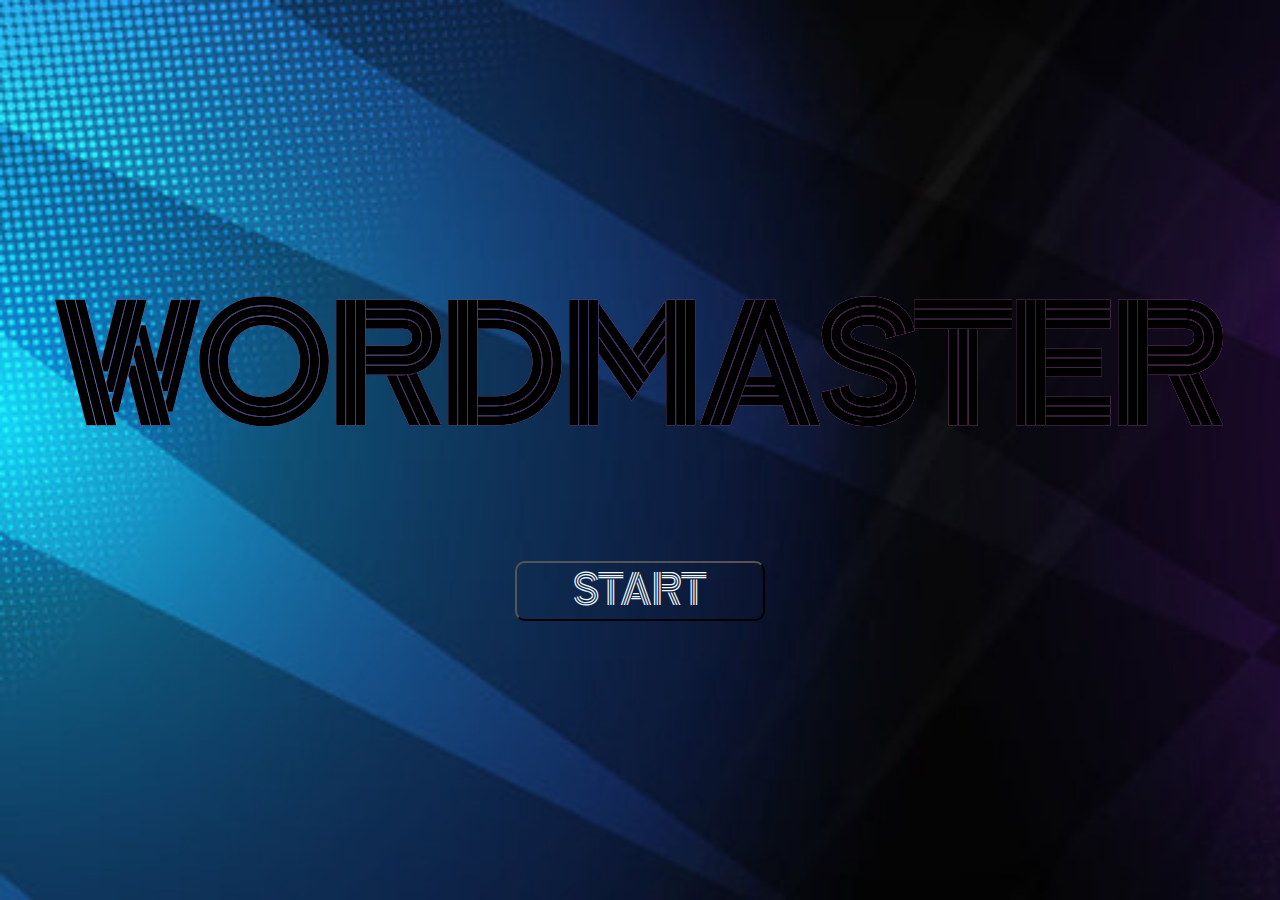
<file: index.html>
<!DOCTYPE html>
<html lang="en">
<head>
    <meta charset="UTF-8">
    <meta name="viewport" content="width=device-width, initial-scale=1.0">
    <title>Document</title>
    <link rel="stylesheet" href="page1.css">
</head>
<body>
    
    <div id="background-img">
        <h1>WORDMASTER</h1>
        <button type="button" class="start" id="started">START</button>
        <!-- <img src="./page2.html" alt=""> -->
    </div>
    
<script src="page1.js"></script>
</body>
</html>
</file>
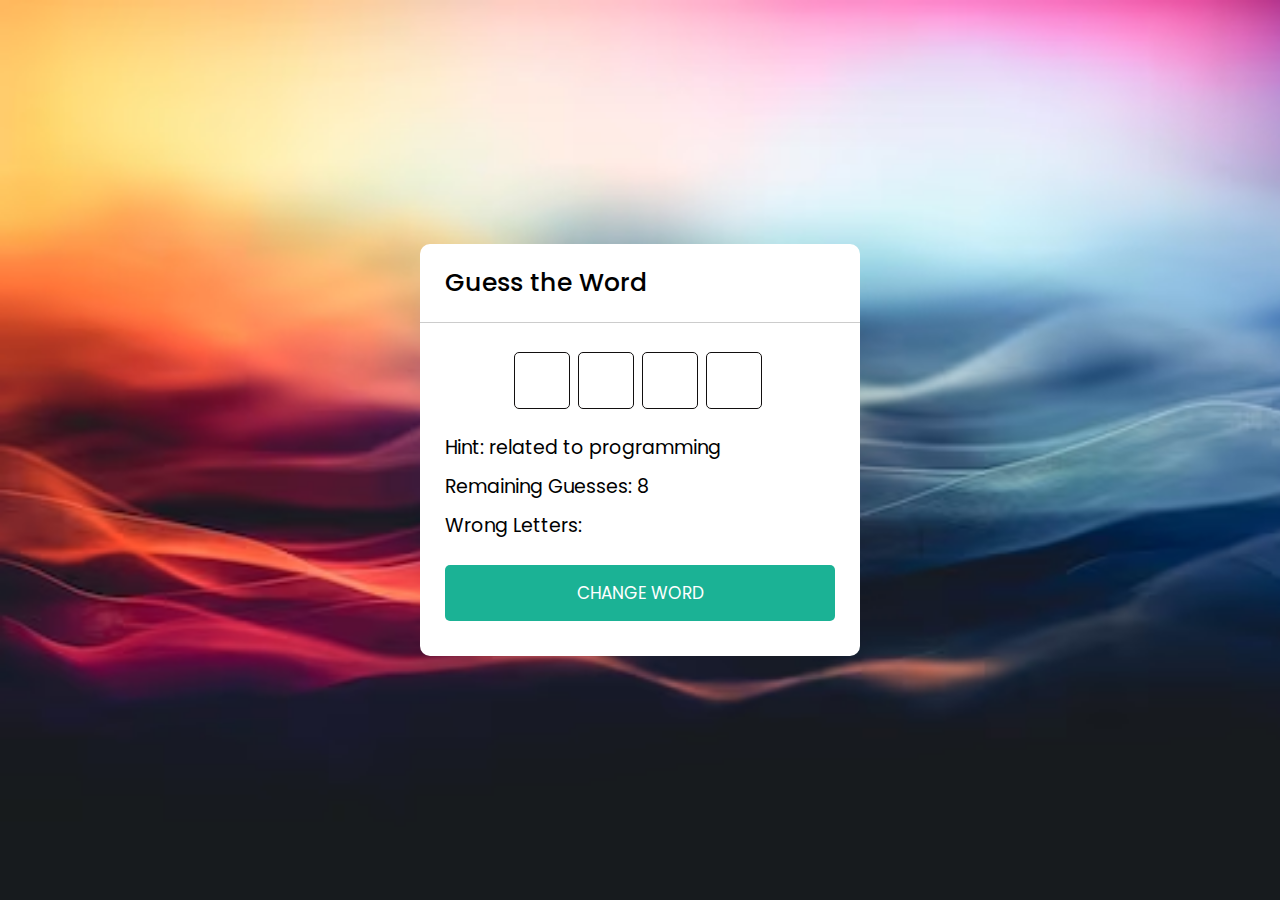
<file: game.html>
<!DOCTYPE html>
<html lang="en">
<head>
    <meta charset="UTF-8">
    <meta name="viewport" content="width=device-width, initial-scale=1.0">
    <title>Guess the word</title>
    <link rel="stylesheet" href="game.css">
</head>
<body>
    <div class="wrapper">
        <h1>Guess the Word</h1>
        <div class="content">
            <input type="text" class="typing-input" maxlength="1">
            <div class="inputs"></div>
            <div class="details">
                <p class="hint span">Hint: <span></span></p>
                <p class="guess-left">Remaining Guesses: <span></span></p>
                <p class="wrong-letter">Wrong Letters: <span></span></p>
            </div>
            <button class="reset-btn">CHANGE WORD</button>
        </div>
    </div>
    <script src="game.js"></script>
</body> 
</html>
</file>
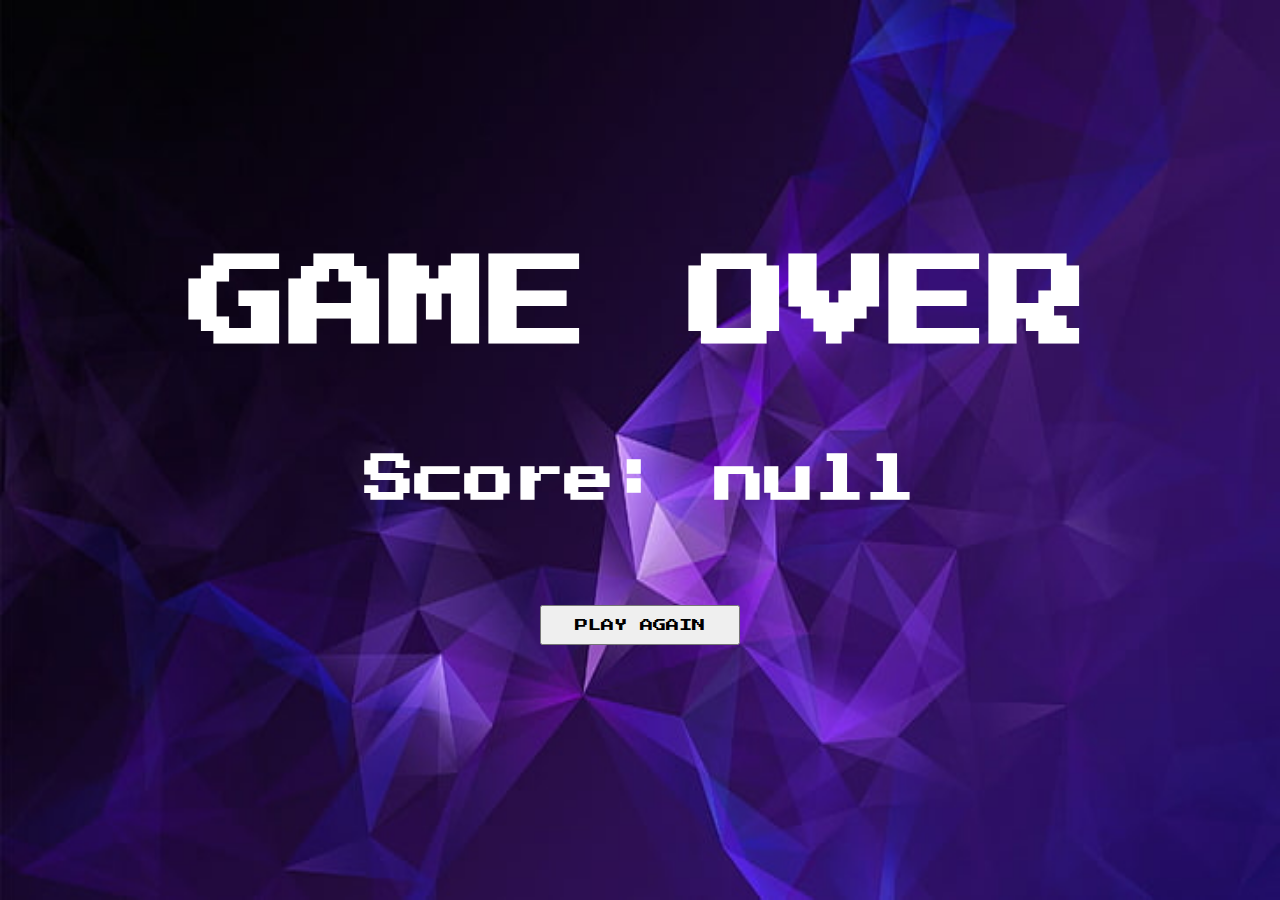
<file: gameover.html>
<!DOCTYPE html>
<html lang="en">
<head>
    <meta charset="UTF-8">
    <meta name="viewport" content="width=device-width, initial-scale=1.0">
    <title>Document</title>
    <link rel="stylesheet" href="gameover.css">
</head>
<body>
    <div id="background-img">
        <h1>GAME OVER</h1>
        <h3 id="score">SCORE:</h3>
        <button type="button" class="start" id="started">PLAY AGAIN</button>
    </div>
<script src="gamescript.js"></script>
</body>
</html>
</file>
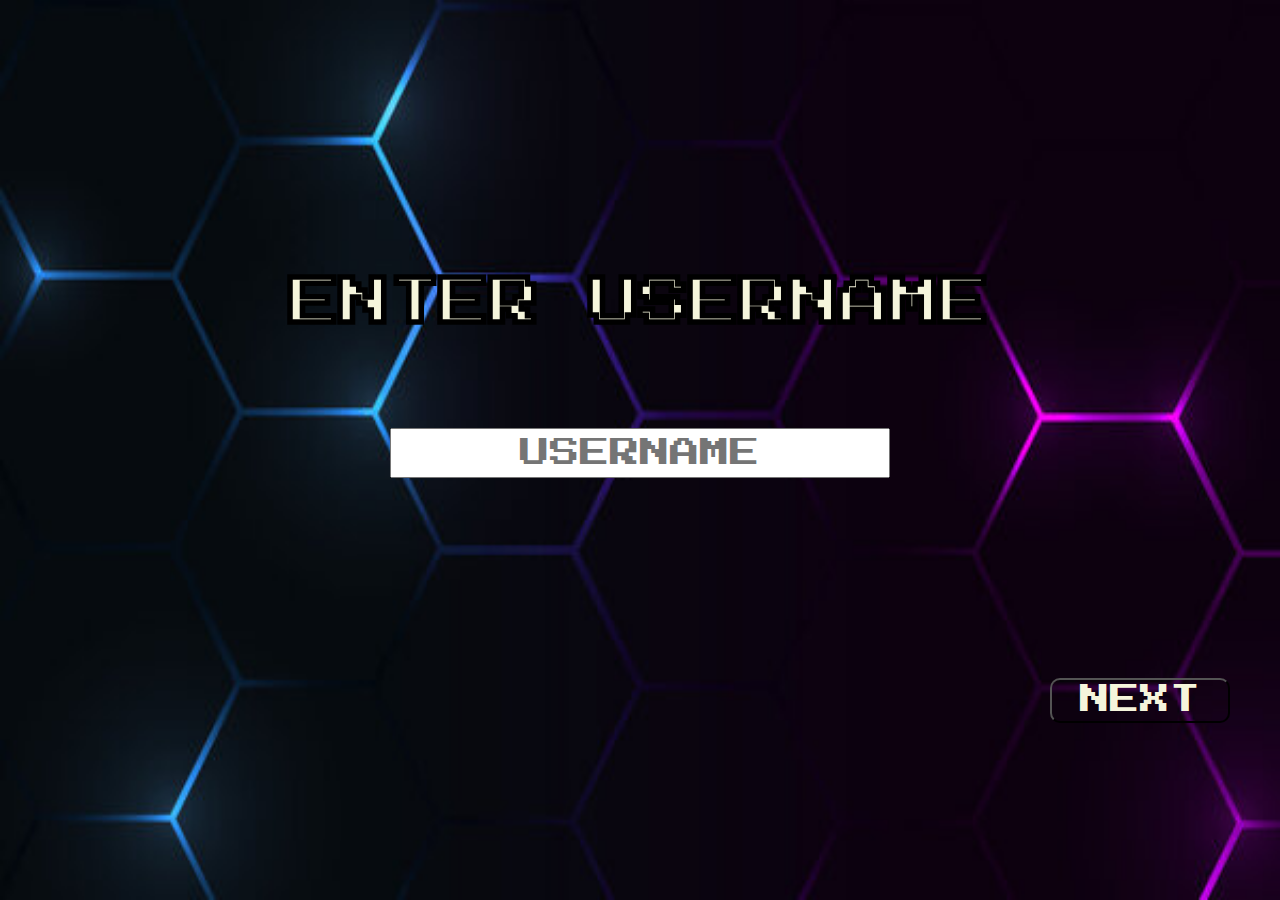
<file: page2.html>
<!DOCTYPE html>
<html lang="en">
<head>
    <meta charset="UTF-8">
    <meta name="viewport" content="width=device-width, initial-scale=1.0">
    <title>Document</title>
    <link rel="stylesheet" href="page2.css">
</head>
<body>
    
    <div id="background-img">
        <h1>ENTER USERNAME</h1>
       <input type="text" name="username" id="username" placeholder="USERNAME" autocomplete="off">
       <button id="btn" type="button">NEXT</button>
    </div>
<script src="page2.js"></script>
</body>
</html>
</file>
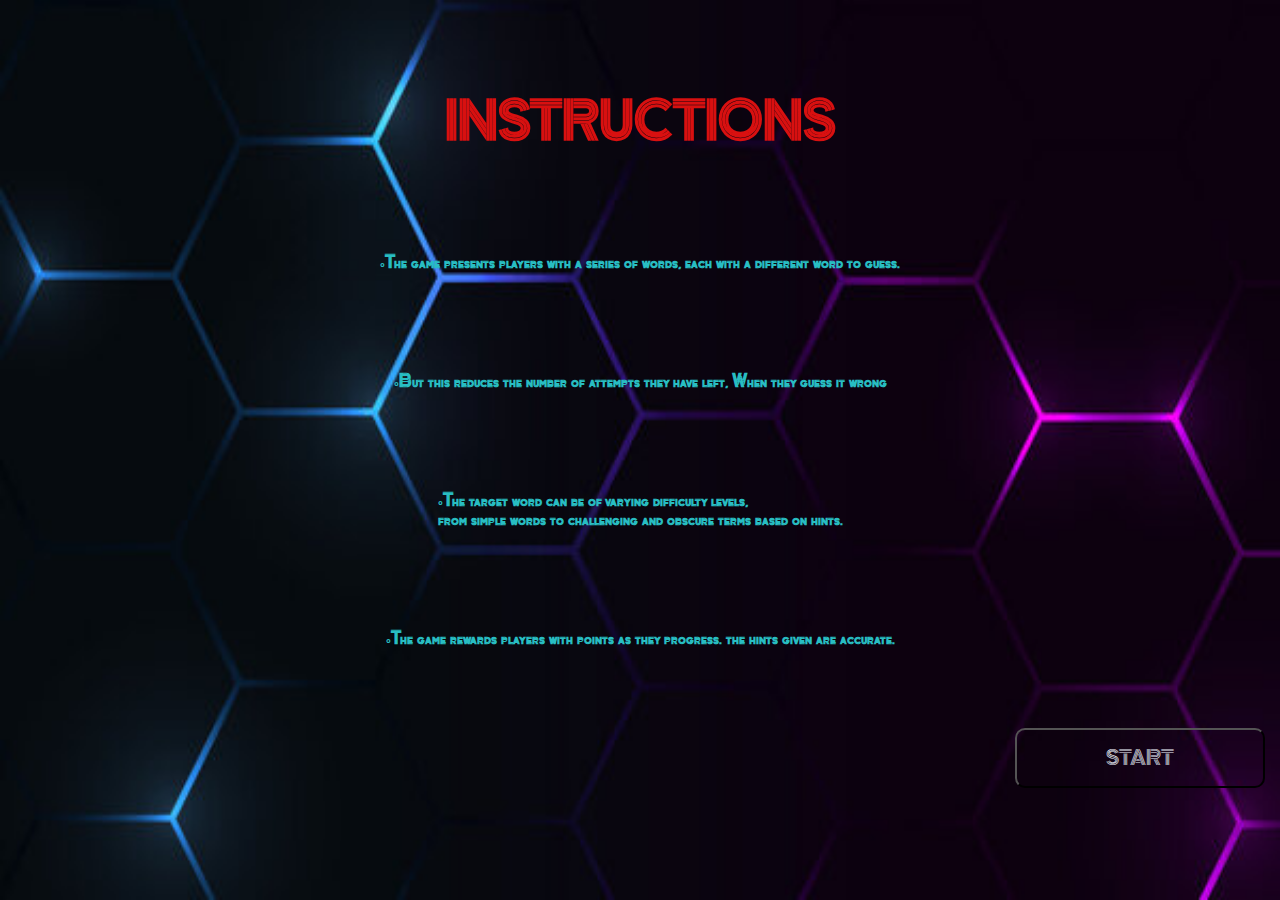
<file: page3.html>
<!DOCTYPE html>
<html lang="en">
<head>
    <meta charset="UTF-8">
    <meta name="viewport" content="width=device-width, initial-scale=1.0">
    <title>Document</title>
    <link rel="stylesheet" href="page3.css">
</head>
<body>
    <div id="background-img">
        <h1>INSTRUCTIONS</h1>
        <h4 >•The game presents players with a series of words, each 
            with a different word to guess.</h4>
        <h4>•But this reduces the number of attempts they have left, When they guess it wrong</h4>
        <h4>•The target word can be of varying difficulty levels,<br> 
            from simple words to challenging and obscure terms
            based on hints.</h4>
        <h4>•The game rewards players with points as they progress.
            the hints given are accurate.</h4>
        
        <button type="button" class="start" id="started">START</button>
    </div>
<script src="page3.js "></script>
</body>
</html>
</file>
<file: page1.css>
@import url('https://fonts.googleapis.com/css2?family=Zen+Tokyo+Zoo&display=swap');
*{
    margin: 0;
    padding: 0;
    box-sizing: border-box;
}


body{
    font-family: "Zen Tokyo Zoo",sans-serif;

    margin: 0;
    padding: 0;
    box-sizing: border-box;
    
}  
#background-img{
    height: 100vh;
    width: 100vw;
    background-image: url("screen 1.png");
    background-size:cover;
    display: flex;
    flex-direction: column;
    justify-content: center;
    align-items: center;
    gap: 100px;
    
}


#page1{
    width: 100%;
    height: 100%;
    
}

#started{
    width: 250px;
    height: 60px;
    cursor: pointer;
    
    font-size: 40px;
    font-family: "Zen Tokyo Zoo",sans-serif;
    background-color: rgba(255, 182, 193, 0); 
    color: aliceblue;
}
.start{
    border-radius: 10px;
}
#started:hover{
    transform: scale3d(1.1,1.1,1.1);
    /* background-color:rgb(210, 42, 210); */
}
h1{
    /* position: relative;
    bottom: 600px;
    left: 250px; */

    font-family: "Zen Tokyo Zoo",sans-serif;
    -webkit-text-stroke-width: 0.00001px;
    -webkit-text-stroke-color: black;
    font-size: 150px;
    color: violet;
    animation: color-change 3s linear infinite alternate-reverse;
    
    
}
@keyframes color-change {
    0% { color: red; }
    20% { color: purple; }
    40% { color:aqua; }
    60% { color: green; }
    80% { color: white; }
    100% { color: rgb(207, 140, 16); }
}

#name{
    font-family: 'Open Sans', sans-serif;
}
</file>
<file: game.css>
@import url('https://fonts.googleapis.com/css2?family=Poppins:wght@400;500;600&display=swap');

*{
    margin: 0;
    padding: 0;
    box-sizing: border-box;
    font-family: 'Poppins' , sans-serif;
}

body{
    display: flex;
    align-items: center;
    justify-content: center;
    min-height: 100vh;
    background-image: url('./assets/j.png');
    background-repeat: no-repeat;
    background-size: cover;
  
   
    
}
.wrapper{
    width: 440px;
    background: white;
    border-radius: 10px;
    /* background: rgba( 255, 255, 255, 0.25 );
    box-shadow: 0 8px 32px 0 rgba( 31, 38, 135, 0.37 );
    backdrop-filter: blur( 20px );
    -webkit-backdrop-filter: blur( 20px );
    border-radius: 10px;
    border: 1px solid rgba( 255, 255, 255, 0.18 ); */
    
}
.wrapper h1{
    font-size: 25px;
    font-weight: 500;
    padding: 20px 25px;
    border-bottom: 1px solid #ccc;
  }

  .wrapper .content{
    margin: 25px 25px 35px;
  }

  .content .typing-input{
    opacity: 0;
    z-index: -999;
    position: absolute;
    text-transform: uppercase;
    
  }

  .content .inputs{
    display: flex;
    flex-wrap: wrap;
    justify-content: center;
    text-transform: uppercase;
  }

  .inputs input{
    height: 57px;
    width: 56px;
    margin: 4px;
    font-size: 24px;
    font-weight: 500;
    color: #1BB295;
    text-align: center;
    border-radius: 5px;
    background: none;
    pointer-events: none;
    text-transform: uppercase;
    border: 1px solid #120f0f;
  }

  .inputs input:first-child{
    margin-left: 0px;
  }
  .content .details{
    margin: 20px 0 25px;
  }
  .details p{
    font-size: 19px;
    margin-bottom: 10px;
  }

  .content .reset-btn{
    width: 100%;
    border: none;
    cursor: pointer;
    color: #fff;
    outline: none;
    padding: 15px 0;
    font-size: 17px;
    border-radius: 5px;
    background: #1BB295;
    transition: all 0.3s ease;
    transition: all 0.3s ease;
  }

  /* @media only screen and (max-width: 600px){
    body{
      display: flex;
      align-items: center;
      justify-content: center;
      min-height: 100vh;
      background-image: url('./assets/j.png');
      background-repeat: no-repeat;
      background-size:cover;
     }
     
  }
   */
</file>
<file: gameover.css>
@import url('https://fonts.googleapis.com/css2?family=Press+Start+2P&display=swap');


*{
    margin: 0;
    padding: 0;
    box-sizing: border-box;
    font-family: "Press Start 2P",sans-serif;
}


#background-img{
    height: 100vh;
    width: 100vw;
    background-image: url("screen\ 4.png");
    background-size:100% 100%;
    display: flex;
    flex-direction: column;
    justify-content: center;
    align-items: center;
    gap: 100px;
}

h1{
    font-size: 100px;
    color: white;
}

#score{
    font-size: 50px;
    color: white;
}

#started{
    width: 200px;
    height: 40px;
}
</file>
<file: page2.css>
@import url('https://fonts.googleapis.com/css2?family=Press+Start+2P&display=swap');

*{
    margin: 0;
    padding: 0;
    box-sizing: border-box;
}

body{
    font-family: "Press Start 2P",sans-serif;
}

#background-img{
    height: 100vh;
    width: 100vw;
    background-image: url("./screen\ 2.png");
    background-size:100% 100%;
    display: flex;
    flex-direction: column;
    justify-content: center;
    align-items: center;
    gap: 100px;
}

h1{
    font-size: 50px;
    color: beige;
    -webkit-text-stroke-width: 4px;
    -webkit-text-stroke-color: black;
}

#username{
    width: 500px;
    height: 50px;
    font-size: 30px;
    font-family: "Press Start 2P",sans-serif;
    text-align: center;
    text-transform: uppercase;
    
}

#btn{
    width: 180px;
    height: 45px;
    font-size: 30px;
    position: relative;
    top: 100px;
    left: 500px;
    border-radius: 10px;
    background-color:transparent;
    color: beige  ;
    font-family: "Press Start 2P",sans-serif;
    cursor:crosshair;
    
}


#btn:hover{
    transform: scale3d(1.1,1.1,1.1);
}
</file>
<file: page3.css>
@import url('https://fonts.googleapis.com/css2?family=Zen+Tokyo+Zoo&display=swap');

*{
    margin: 0;
    padding: 0;
    box-sizing: border-box;
}

body{
    font-family: "Zen Tokyo Zoo",sans-serif;

}

#background-img{
    height: 100vh;
    width: 100vw;
    background-image: url("./assets/screen\ 2.png ");
    background-size:100% 100%;
    display: flex;
    flex-direction: column;
    justify-content: center;
    align-items: center;
    gap: 100px;
}

h1{
    font-size: 50px;
    color: rgb(216, 16, 16);
    /* -webkit-text-stroke-width: 1px;
    -webkit-text-stroke-color: rgb(228, 216, 216); */
}
h1:hover{
    transform: scale3d(1.1,1.1,1.1);
}
h4{
    font: 400px;
    color: rgb(40, 189, 194);
    cursor: pointer;
}

h4:hover{
    transform: scale3d(2.8,2.8,2.8);
}

#started{
    width: 250px;
    height: 60px;
    cursor: pointer;
    
    font-size: 20px;
    font-family: "Zen Tokyo Zoo",sans-serif;
    background-color: rgba(255, 182, 193, 0); 
    color: aliceblue;
    position: relative;
    left: 500px;
    bottom: 20px;
    border-radius: 10px;
    cursor: pointer;

}
#started:hover{
    transform: scale3d(1.1,1.1,1.1);
}

@media only screen and (max-width: 600px){
    h1{
        font-size: 30px;
        position: relative;
        top: 50px;
    }
    h4{
        font-size: 20px;
    
    }
    #started{
        width: 250px;
        height: 60px;
        position: relative;
        left:10px;
        bottom: 50px;
    }
}
</file>
